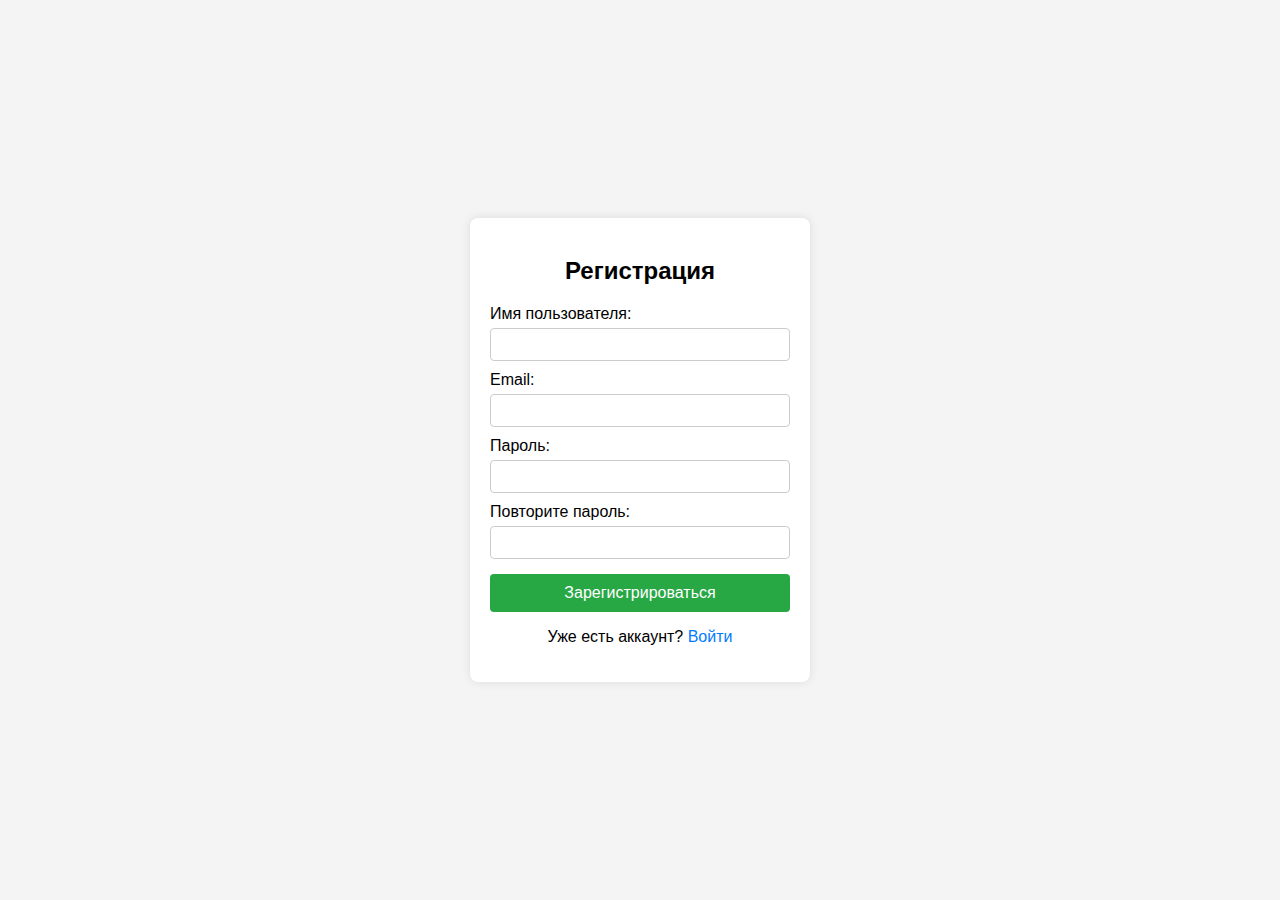
<file: register.html>
<html lang="ru">
  <head>
    <meta charset="UTF-8" />
    <meta name="viewport" content="width=device-width, initial-scale=1.0" />
    <title>Регистрация</title>
    <link rel="stylesheet" href="style.css" />
  </head>
  <body>
    <div class="register-container">
      <h2>Регистрация</h2>
      <form action="register.php" method="post">
        <label for="username">Имя пользователя:</label>
        <input type="text" id="username" name="username" required />

        <label for="email">Email:</label>
        <input type="email" id="email" name="email" required />

        <label for="password">Пароль:</label>
        <input type="password" id="password" name="password" required />

        <label for="confirm-password">Повторите пароль:</label>
        <input
          type="password"
          id="confirm-password"
          name="confirm-password"
          required
        />

        <button type="submit">Зарегистрироваться</button>
      </form>
      <p>Уже есть аккаунт? <a href="login.html">Войти</a></p>
    </div>
  </body>
</html>
</file>
<file: style.css>
body {
  font-family: Arial, sans-serif;
  background-color: #f4f4f4;
  display: flex;
  justify-content: center;
  align-items: center;
  height: 100vh;
  margin: 0;
}
.register-container {
  background: #fff;
  padding: 20px;
  border-radius: 8px;
  box-shadow: 0 0 10px rgba(0, 0, 0, 0.1);
  width: 300px;
  text-align: center;
}
h2 {
  margin-bottom: 20px;
}
label {
  display: block;
  text-align: left;
  margin-top: 10px;
}
input {
  width: 100%;
  padding: 8px;
  margin-top: 5px;
  border: 1px solid #ccc;
  border-radius: 4px;
}
button {
  margin-top: 15px;
  padding: 10px;
  width: 100%;
  background: #28a745;
  border: none;
  color: white;
  font-size: 16px;
  border-radius: 4px;
  cursor: pointer;
}
button:hover {
  background: #218838;
}
p {
  margin-top: 10px;
}
a {
  color: #007bff;
  text-decoration: none;
}
a:hover {
  text-decoration: underline;
}
</file>
